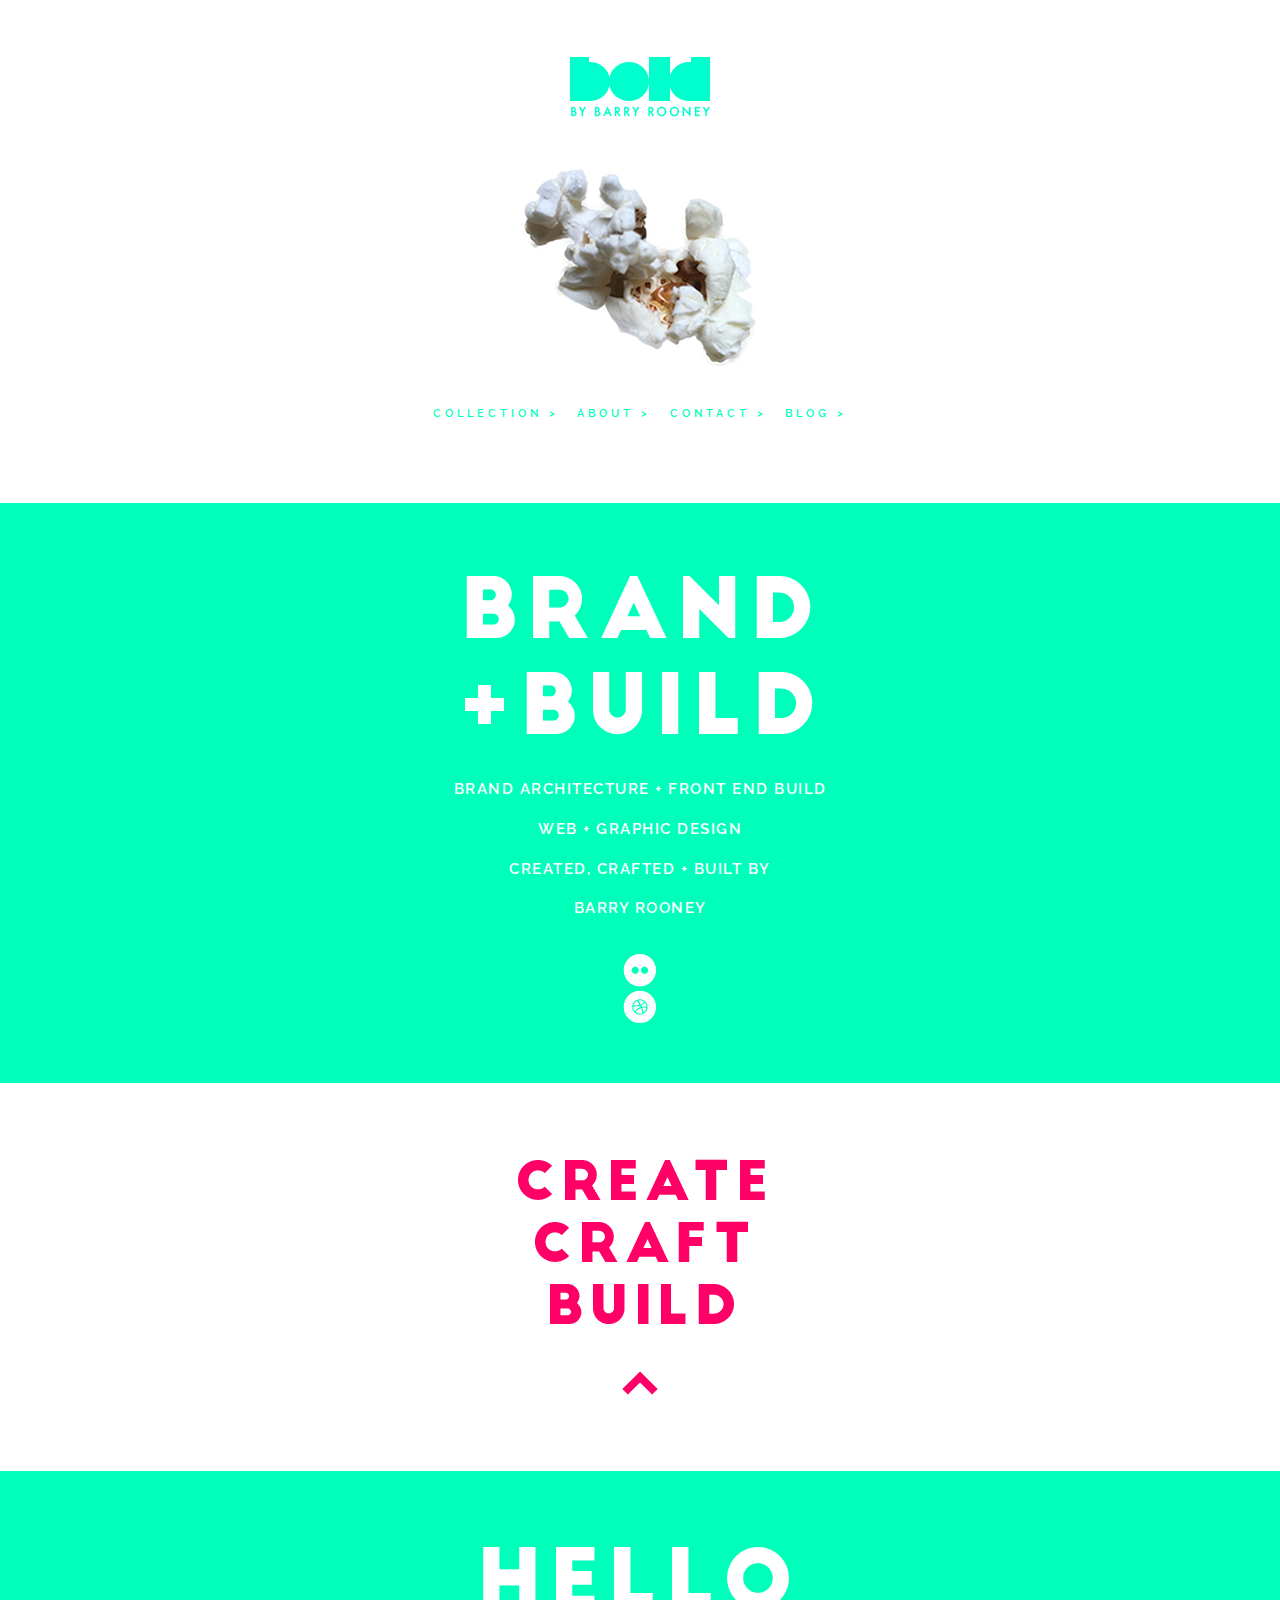
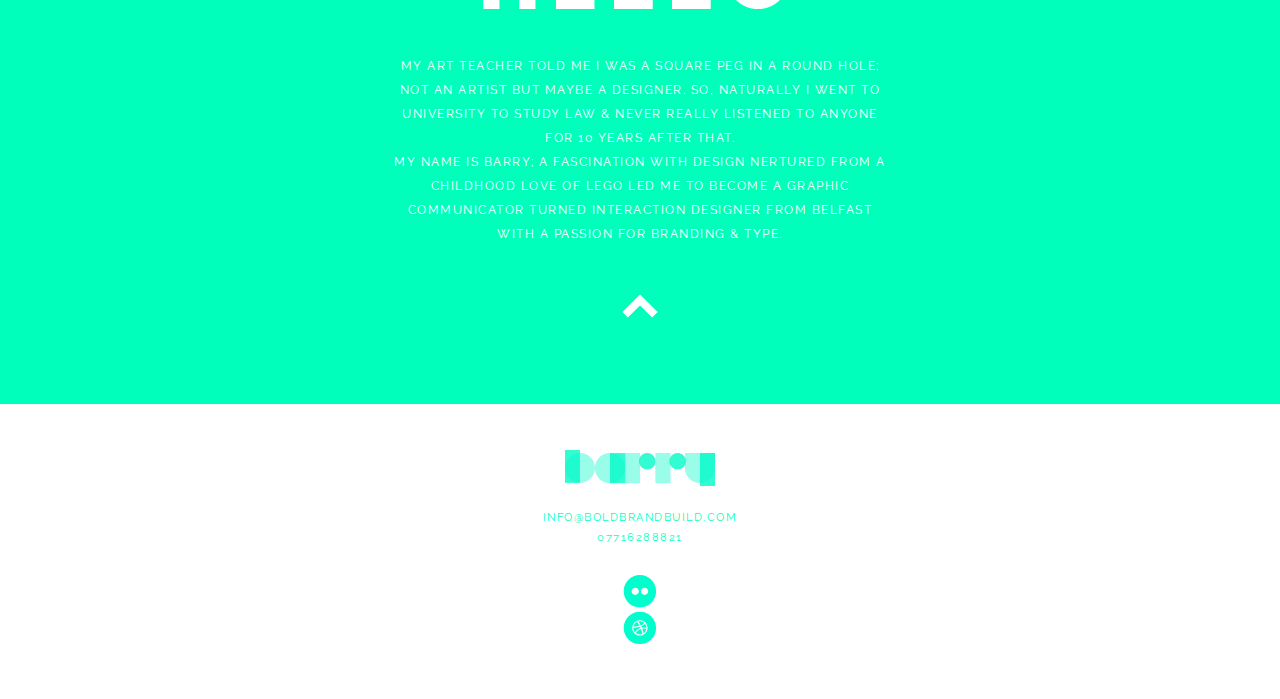
<file: index2.html>
<!DOCTYPE html>
<meta name="viewport" content= "initial-scale=1", maximum scale= "1">
<meta name="viewport" content="width=device-width" />

<html>
    
<!--HEAD-->    

<head>

<meta charset="UTF-8">
<title>BOLD; By Barry Rooney</title>
<link rel="stylesheet" href="css/style.css">
<link href='https://fonts.googleapis.com/css?family=Raleway:300,400,600' rel='stylesheet' type='text/css'></head>

    
    
    
<!--0: BODY OPEN-->      

<body>
    
<!--1: LANDING PAGE OPEN--> 

<section id="landing-page">
<article id="top">

    
<img class="solidlogo" src="images/solidlogo.png" alt="brand">

<img class="landingpopcorn" src="images/landingpopcorn.png" alt="brand">

<nav id="nav">
<ul>
<li><a href="#portfolio">COLLECTION ></a></li>
<li><a href="#about">ABOUT ></a></li>
<li><a href="#contact">CONTACT ></a></li>
<li><a href="http://barryrooney.tumblr.com">BLOG > </a></li>
</ul> 
</nav>
    
</section>
<!--1: LANDING PAGE END--> 
    

    
    
    
<!--2: INTRO SECTION OPEN-->  

<section id="intro" >
    

<img class="brandbuild" src="images/brandbuild.png" alt="brand">


<ul id="introtext">
<li>BRAND ARCHITECTURE + FRONT END BUILD</li>
<li>WEB + GRAPHIC DESIGN</li>
<li>CREATED, CRAFTED + BUILT BY</li> 
<li >BARRY ROONEY</li>
</ul>
    

<a class="social" href="https://www.flickr.com/people/barry-ixd/"><img src="images/flickr1.svg" alt="Follow me on Flickr" /></a>

<a class="social" href="https://dribbble.com/brooney"><img src="images/dribbble1.svg" alt="Follow me on Dribbble" /></a>


</section>
<!--2: INTRO SECTION END--> 
    


    
<!--3: PORTFOLIO SECTION START-->
<section id="portfolio">
<img class="ccc" src="images/ccc.png" alt="brand">
<a href="#top" class="anchor5"><img src="images/ARROWGREEN.svg" alt="TOP" /></a> 
</section>
<!--3: PORTFOLIO SECTION END-->
    
    

    
<!--4: ABOUT SECTION START-->
<section id="about">
    

    
<img class="hellologo" src="images/hello.png">


<p id="abouttext">MY ART TEACHER TOLD ME I WAS A SQUARE PEG IN A ROUND HOLE; NOT AN ARTIST BUT MAYBE A DESIGNER.  SO,
NATURALLY I WENT TO UNIVERSITY TO STUDY LAW &amp; NEVER 
REALLY LISTENED TO ANYONE FOR 10 YEARS AFTER THAT.
<br>
MY NAME IS BARRY; A FASCINATION WITH DESIGN NERTURED FROM A CHILDHOOD LOVE OF LEGO LED ME TO BECOME A GRAPHIC COMMUNICATOR TURNED INTERACTION DESIGNER FROM BELFAST WITH A PASSION FOR BRANDING &amp; TYPE.</p>

<a href="#top" class="anchor5"><img src="images/ARROWWHITE.svg" alt="TOP" /></a>   
    
</section>
<!--4: ABOUT SECTION END-->
    
    


<!--5: CONTACT SECTION START-->   
<section id="contact" >

<img class="barrylogo" src="images/barrylogo.png">
    

<ul id="contacta">
<li><a href="mailto:brooney999@hotmail.com.com"></a>INFO@BOLDBRANDBUILD.COM</li>
<li>07716288821</li>
</ul>
    
</section>
    

    
<div id="social">


<a href="https://www.flickr.com/people/barry-ixd/"><img  src="images/flickr.svg" alt="Follow me on Flickr" /></a>
<a href="https://dribbble.com/brooney"><img src="images/dribbble.svg" alt="Follow me on Dribbble" /></a>

</div>

    <!--5: CONTACT SECTION END--> 
    
<article>
 
<body>
<html>
    


    
    

    

    
    
    
    
    
    
    
    
<!--7: PORTFOLIO
<section id="fifth" class="portfolio">
    
    <h1 id="fifthHeader">CREATE + CRAFT + BUILD</h1>

    <img src="images/WORK - SAG.jpg" id="pic1">
    <ul id="pic1Text">
        <li class="dark"><</li>
        <li class="dark">SAGMEISTER ESSAY</li>
        <li class="light">DESIGN / BUILD</li>
    </ul>

    <ul id="pic2Text" align="right">
        <li class="dark">></li>
        <li class="dark">TYPEFACE POSTER</li>
        <li class="light">DESIGN / TYPE</li>
    </ul>

     <img src="images/WORK - Poster.jpg" id="pic2">

    <img src="images/WORK - VINYL.jpg" id="pic3">

    <img src="images/WORK- IPAD.jpg" id="pic4">

    <ul id="pic3Text" align="right">
        <li class="dark">></li>
        <li class="dark">SON&HEIIR SITE</li>
        <li class="light">BRAND / BUILD</li>
    </ul>

    <img src="images/GREEN-WORK-5.png" id="pic5">

    <ul id="pic5Text" align="left">
        <li class="dark"><</li>
        <li class="dark">PERSONAL BRAND ASSETS</li>
        <li class="light">BRAND / BUILD</li>
    </ul>

    <img src="images/24464539694_96a6efc3ba_k.jpg" id="pic6">

    <img src="images/WORK - PHOTO1.jpg" id="pic7">

     <ul id="pic6Text" align="left">
        <li class="dark"><^</li>
        <li class="dark">PHOTOGRAPHY</li>
        <li class="light">BRAND</li>
    </ul>

    <img src="images/quotemark.png" id="quote1">
    
</section>

    
<section id="footer">
    <img src="images/footer.png">
</section>-->
</file>
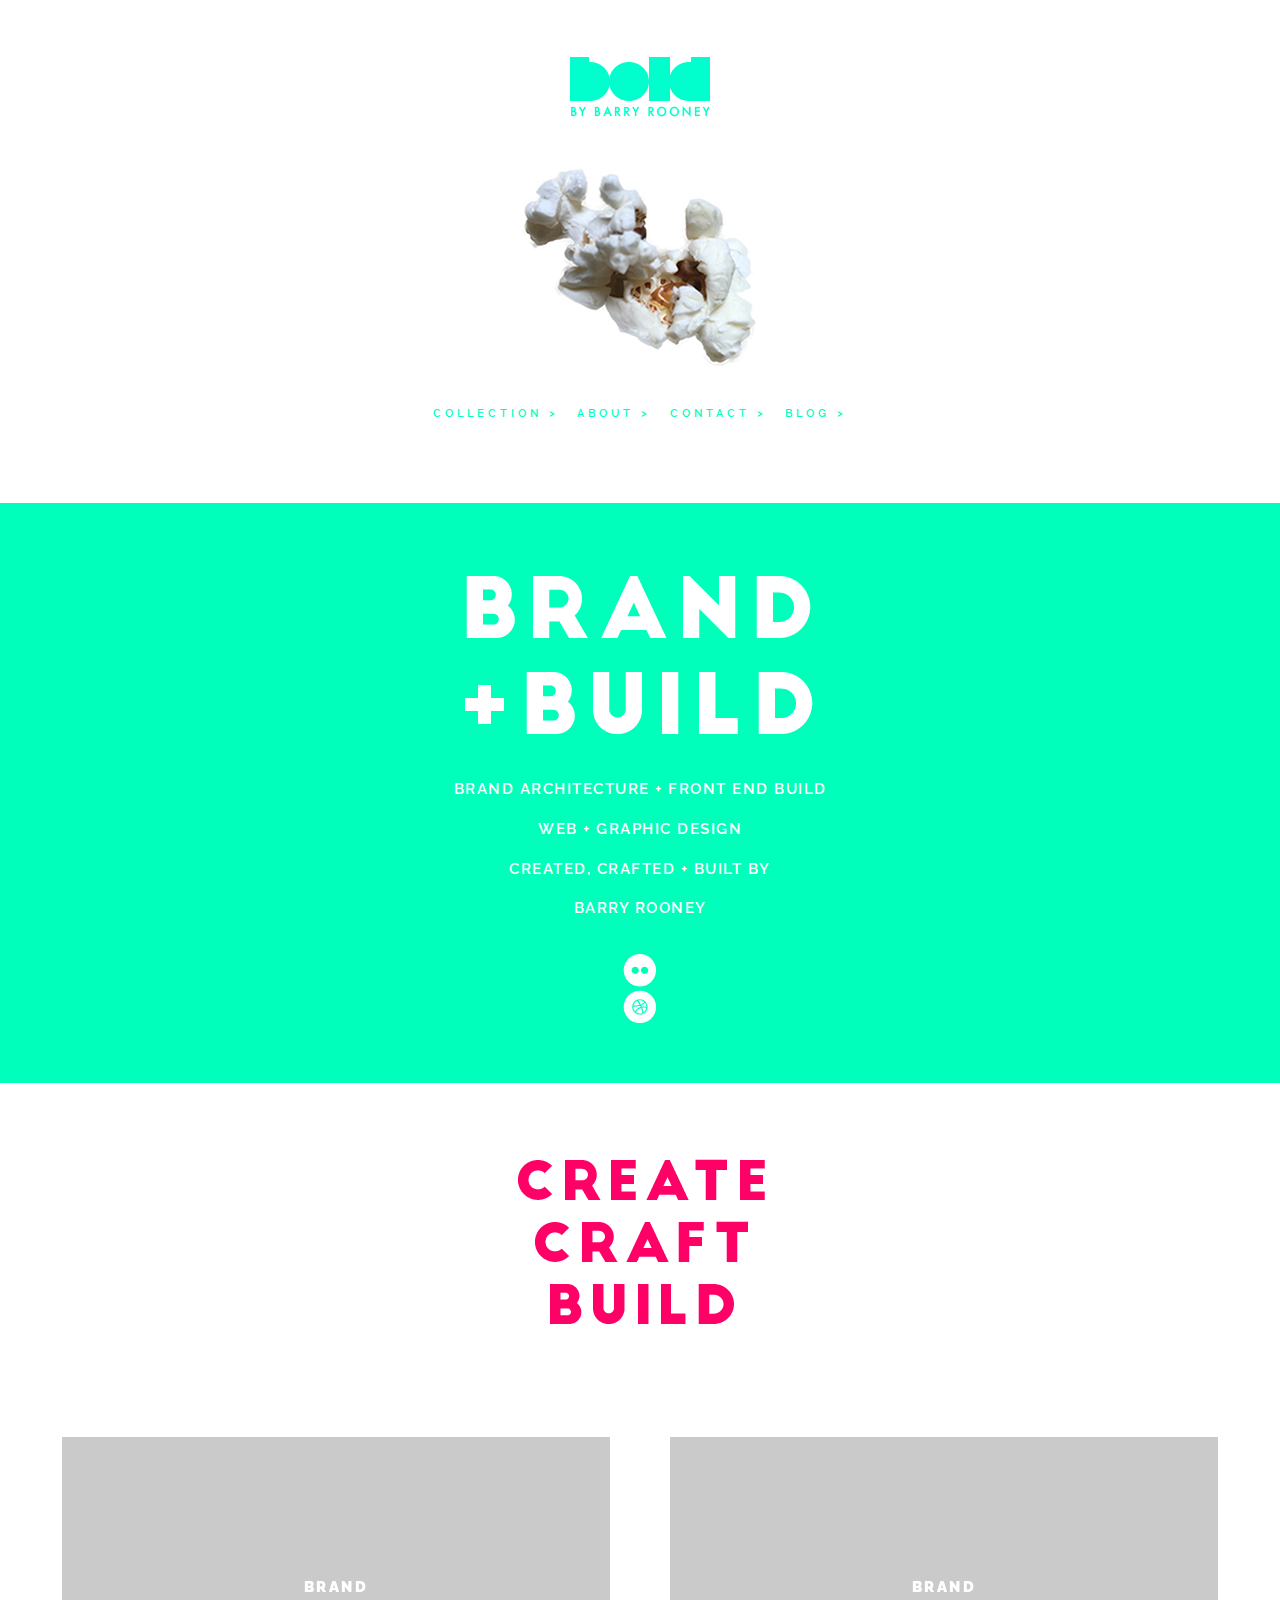
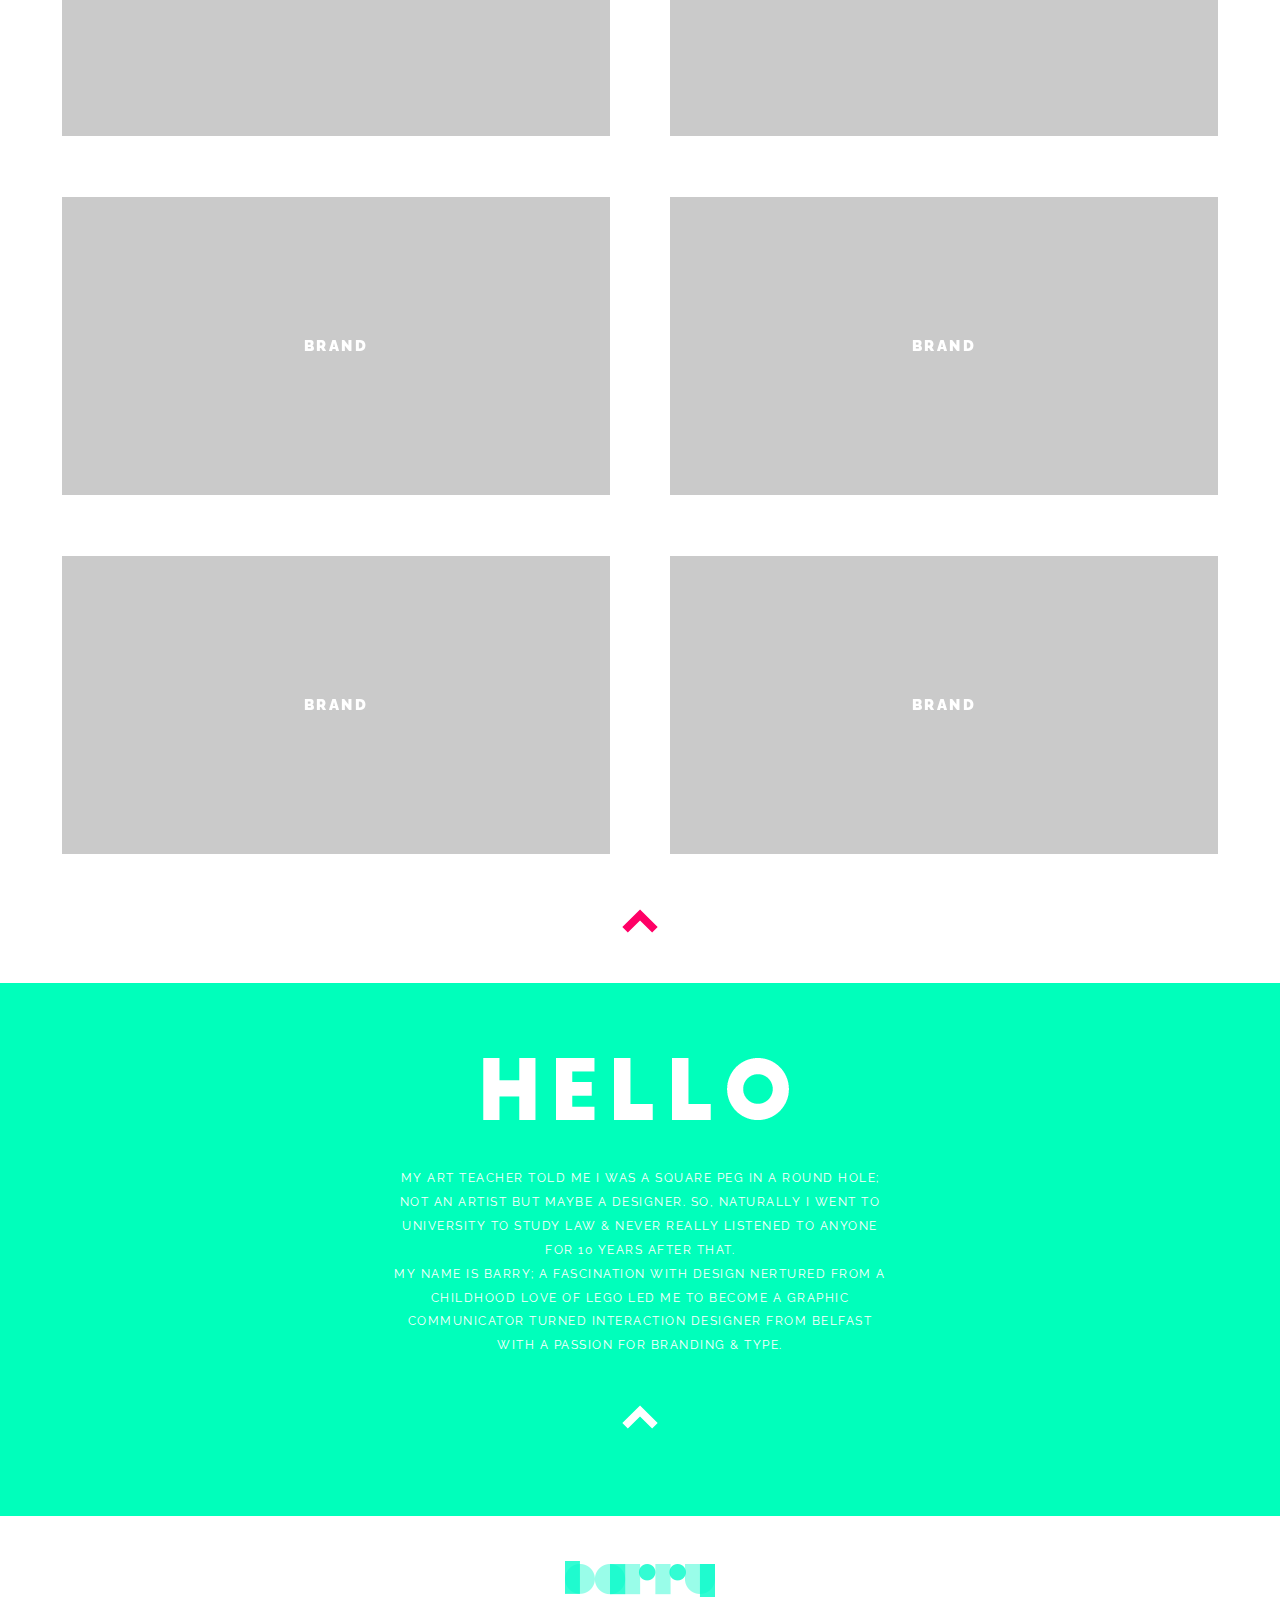
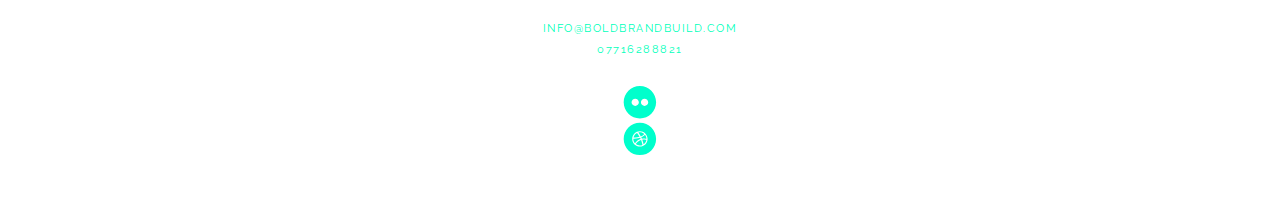
<file: index3.html>
<!DOCTYPE html>
<meta name="viewport" content= "initial-scale=1", maximum scale= "1">
<meta name="viewport" content="width=device-width" />

<html>
    
<!--HEAD-->    

<head>

<meta charset="UTF-8">
<title>BOLD; By Barry Rooney</title>
<link rel="stylesheet" href="css/style.css">
<link href='https://fonts.googleapis.com/css?family=Raleway:300,400,600' rel='stylesheet' type='text/css'></head>

    
    
    
<!--0: BODY OPEN-->      

<body>
    
<!--1: LANDING PAGE OPEN--> 

<section id="landing-page">
<article id="top">

    
<img class="solidlogo" src="images/solidlogo.png" alt="brand">

<img class="landingpopcorn" src="images/landingpopcorn.png" alt="brand">

<nav id="nav">
<ul>
<li><a href="#portfolio">COLLECTION ></a></li>
<li><a href="#about">ABOUT ></a></li>
<li><a href="#contact">CONTACT ></a></li>
<li><a href="http://barryrooney.tumblr.com">BLOG > </a></li>
</ul> 
</nav>
    
</section>
<!--1: LANDING PAGE END--> 
    

    
    
    
<!--2: INTRO SECTION OPEN-->  

<section id="intro" >
    

<img class="brandbuild" src="images/brandbuild.png" alt="brand">


<ul id="introtext">
<li>BRAND ARCHITECTURE + FRONT END BUILD</li>
<li>WEB + GRAPHIC DESIGN</li>
<li>CREATED, CRAFTED + BUILT BY</li> 
<li >BARRY ROONEY</li>
</ul>
    

<a class="social" href="https://www.flickr.com/people/barry-ixd/"><img src="images/flickr1.svg" alt="Follow me on Flickr" /></a>

<a class="social" href="https://dribbble.com/brooney"><img src="images/dribbble1.svg" alt="Follow me on Dribbble" /></a>


</section>
<!--2: INTRO SECTION END--> 
    


    
<!--3: PORTFOLIO SECTION START-->
<section id="portfolio">
<img class="ccc" src="images/ccc.png" alt="brand">
    </section>
    

<section id="gallery">
    
    <ul id="gallery1">
        
       
           
 <li> <a href="https://www.flickr.com/photos/barry-ixd/albums/72157666779228552"><img class="work1" src="images/flex1.png">
              <p class="center"> BRAND </p> </a>
              </li>
    
     <li> <a href="https://www.flickr.com/photos/barry-ixd/albums/72157666779228552"><img class="work1" src="images/flex1.png">
              <p class="center"> BRAND </p> </a>
              </li>
    
     <li> <a href="https://www.flickr.com/photos/barry-ixd/albums/72157666779228552"><img class="work1" src="images/flex1.png">
              <p class="center"> BRAND </p> </a>
              </li>
    
     <li> <a href="https://www.flickr.com/photos/barry-ixd/albums/72157666779228552"><img class="work1" src="images/flex1.png">
              <p class="center"> BRAND </p> </a>
              </li>
    
     <li> <a href="https://www.flickr.com/photos/barry-ixd/albums/72157666779228552"><img class="work1" src="images/flex1.png">
              <p class="center"> BRAND </p> </a>
              </li>
    
     <li> <a href="https://www.flickr.com/photos/barry-ixd/albums/72157666779228552"><img class="work1" src="images/flex1.png">
              <p class="center"> BRAND </p> </a>
              </li>
    

 </ul>
    </section>
    

<a href="#top" class="anchor5"><img src="images/ARROWGREEN.svg" alt="TOP" /></a> 
    
</section>

<!--3: PORTFOLIO SECTION END-->
    
    

    
<!--4: ABOUT SECTION START-->
<section id="about">
    

    
<img class="hellologo" src="images/hello.png">


<p id="abouttext">MY ART TEACHER TOLD ME I WAS A SQUARE PEG IN A ROUND HOLE; NOT AN ARTIST BUT MAYBE A DESIGNER.  SO,
NATURALLY I WENT TO UNIVERSITY TO STUDY LAW &amp; NEVER 
REALLY LISTENED TO ANYONE FOR 10 YEARS AFTER THAT.
<br>
MY NAME IS BARRY; A FASCINATION WITH DESIGN NERTURED FROM A CHILDHOOD LOVE OF LEGO LED ME TO BECOME A GRAPHIC COMMUNICATOR TURNED INTERACTION DESIGNER FROM BELFAST WITH A PASSION FOR BRANDING &amp; TYPE.</p>


<a href="#top" class="anchor5"><img src="images/ARROWWHITE.svg" alt="TOP" /></a>   
    
</section>
<!--4: ABOUT SECTION END-->
    
    


<!--5: CONTACT SECTION START-->   
<section id="contact" >

<img class="barrylogo" src="images/barrylogo.png">
    

<ul id="contacta">
<li><a href="mailto:brooney999@hotmail.com.com"></a>INFO@BOLDBRANDBUILD.COM</li>
<li>07716288821</li>
</ul>
    
</section>
    

    
<div id="social">


<a href="https://www.flickr.com/people/barry-ixd/"><img  src="images/flickr.svg" alt="Follow me on Flickr" /></a>
<a href="https://dribbble.com/brooney"><img src="images/dribbble.svg" alt="Follow me on Dribbble" /></a>

</div>

    <!--5: CONTACT SECTION END--> 
    
<article>
 
<body>
<html>
    


    
    

    

    
    
    
    
    
    
    
    
<!--7: PORTFOLIO
<section id="fifth" class="portfolio">
    
    <h1 id="fifthHeader">CREATE + CRAFT + BUILD</h1>

    <img src="images/WORK - SAG.jpg" id="pic1">
    <ul id="pic1Text">
        <li class="dark"><</li>
        <li class="dark">SAGMEISTER ESSAY</li>
        <li class="light">DESIGN / BUILD</li>
    </ul>

    <ul id="pic2Text" align="right">
        <li class="dark">></li>
        <li class="dark">TYPEFACE POSTER</li>
        <li class="light">DESIGN / TYPE</li>
    </ul>

     <img src="images/WORK - Poster.jpg" id="pic2">

    <img src="images/WORK - VINYL.jpg" id="pic3">

    <img src="images/WORK- IPAD.jpg" id="pic4">

    <ul id="pic3Text" align="right">
        <li class="dark">></li>
        <li class="dark">SON&HEIIR SITE</li>
        <li class="light">BRAND / BUILD</li>
    </ul>

    <img src="images/GREEN-WORK-5.png" id="pic5">

    <ul id="pic5Text" align="left">
        <li class="dark"><</li>
        <li class="dark">PERSONAL BRAND ASSETS</li>
        <li class="light">BRAND / BUILD</li>
    </ul>

    <img src="images/24464539694_96a6efc3ba_k.jpg" id="pic6">

    <img src="images/WORK - PHOTO1.jpg" id="pic7">

     <ul id="pic6Text" align="left">
        <li class="dark"><^</li>
        <li class="dark">PHOTOGRAPHY</li>
        <li class="light">BRAND</li>
    </ul>

    <img src="images/quotemark.png" id="quote1">
    
</section>

    
<section id="footer">
    <img src="images/footer.png">
</section>-->
</file>
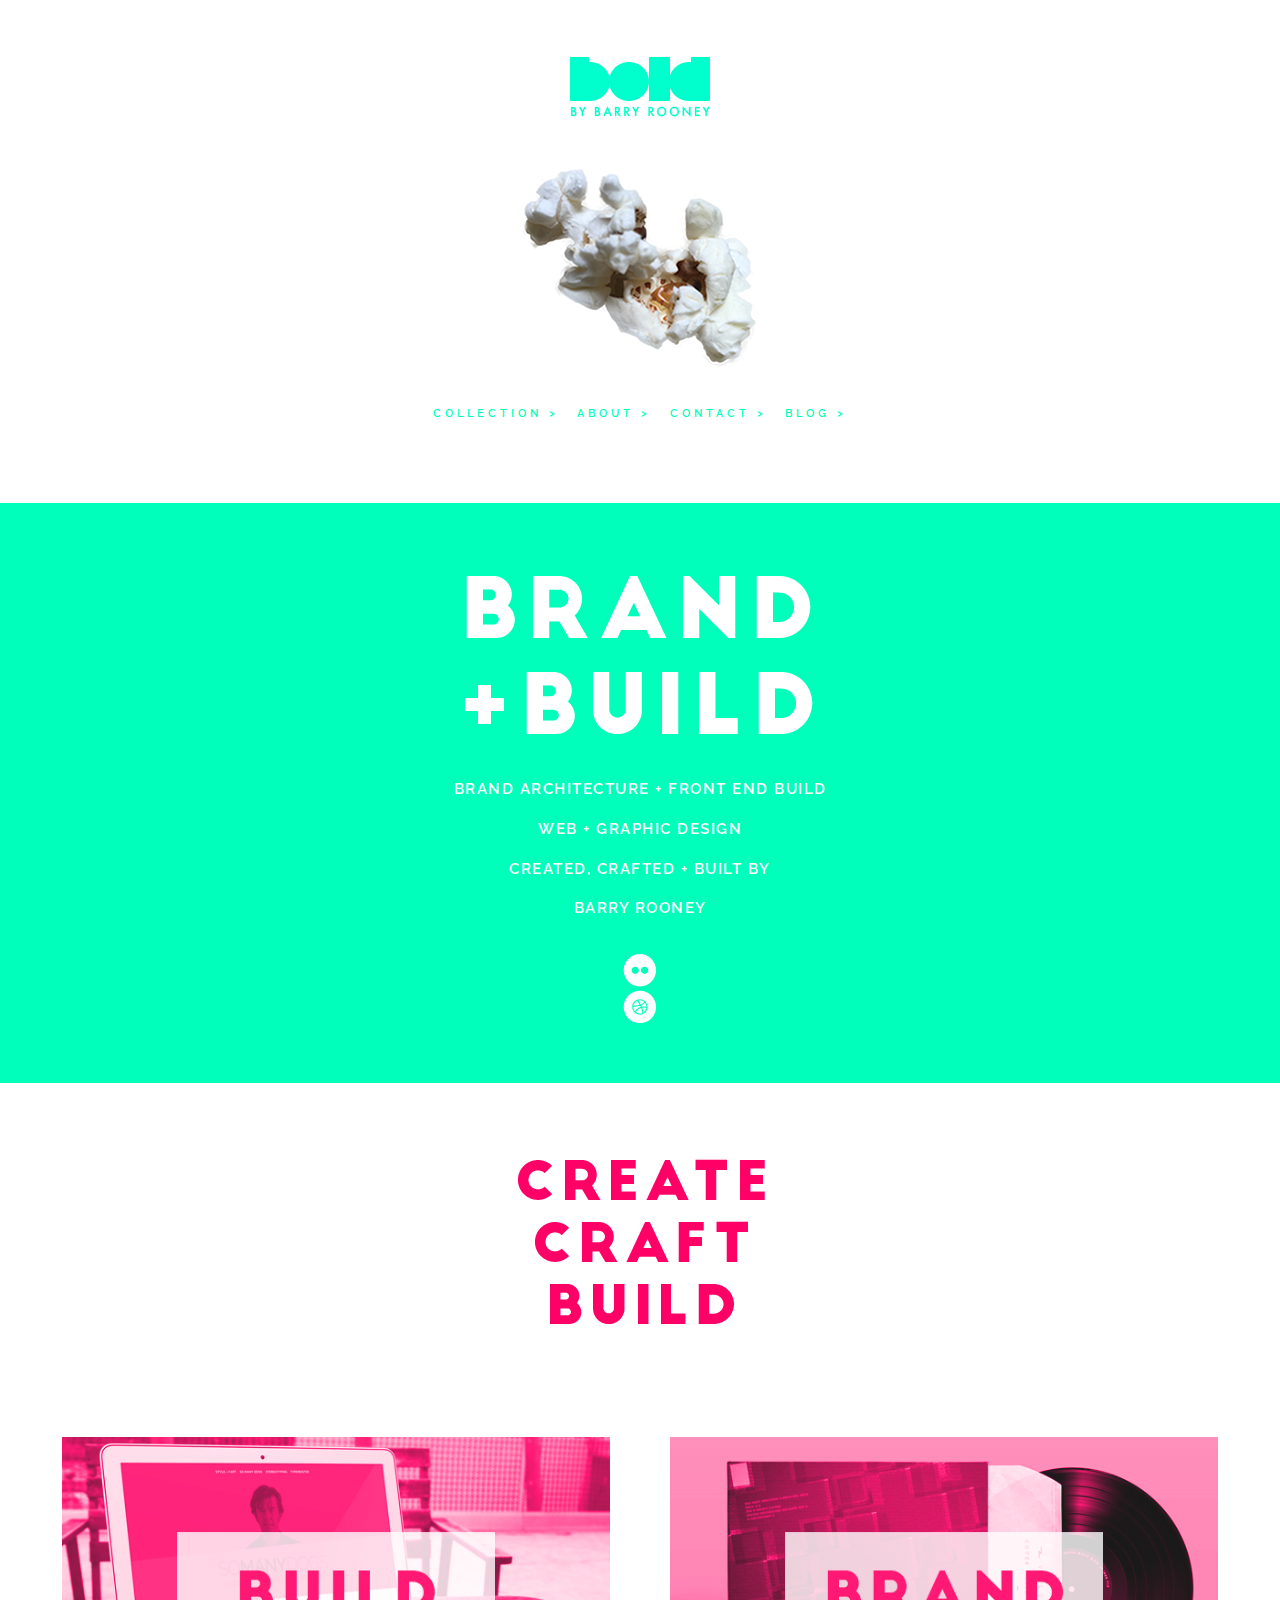
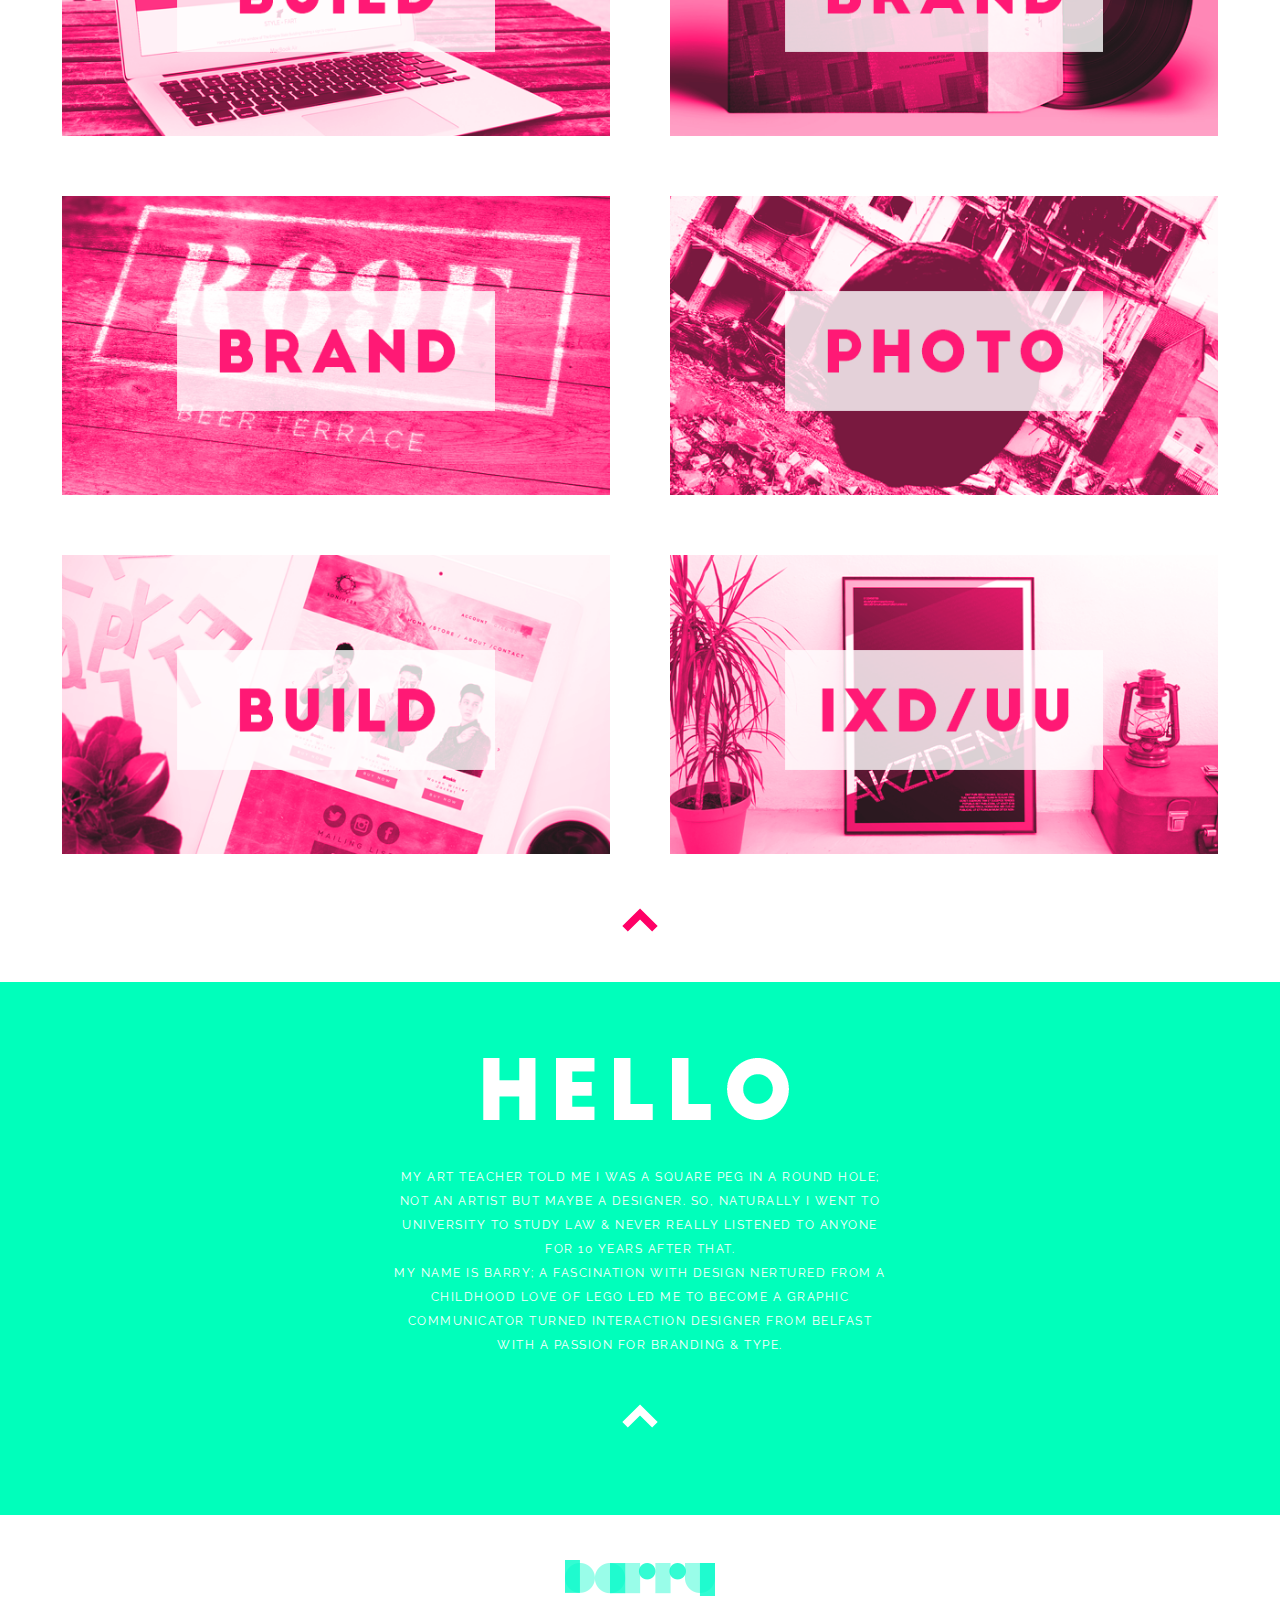
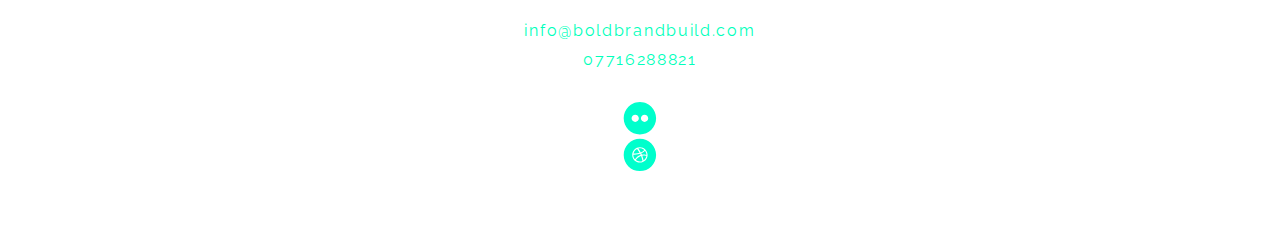
<file: index4.html>
<!DOCTYPE html>
<meta name="viewport" content= "initial-scale=1", maximum scale= "1">
<meta name="viewport" content="width=device-width" />

<html>
    
<!--HEAD-->    

<head>

<meta charset="UTF-8">
<title>BOLD; By Barry Rooney</title>
<link rel="stylesheet" href="css/style2.css">
<link href='https://fonts.googleapis.com/css?family=Raleway:300,400,600' rel='stylesheet' type='text/css'></head>

    
    
    
<!--0: BODY OPEN-->      

<body>
    
<!--1: LANDING PAGE OPEN--> 

<section id="landing-page">
<article id="top">

    
<img class="solidlogo" src="images/solidlogo.png" alt="brand">

<img class="landingpopcorn" src="images/landingpopcorn.png" alt="brand">

<nav id="nav">
<ul>
<li><a href="#portfolio">COLLECTION ></a></li>
<li><a href="#about">ABOUT ></a></li>
<li><a href="#contact">CONTACT ></a></li>
<li><a href="http://barryrooney.tumblr.com">BLOG > </a></li>
</ul> 
</nav>
    
</section>
<!--1: LANDING PAGE END--> 
    

    
    
    
<!--2: INTRO SECTION OPEN-->  

<section id="intro" >
    

<img class="brandbuild" src="images/brandbuild.png" alt="brand">


<ul id="introtext">
<li>BRAND ARCHITECTURE + FRONT END BUILD</li>
<li>WEB + GRAPHIC DESIGN</li>
<li>CREATED, CRAFTED + BUILT BY</li> 
<li >BARRY ROONEY</li>
</ul>
    

<a class="social" href="https://www.flickr.com/people/barry-ixd/"><img src="images/flickr1.svg" alt="Follow me on Flickr" /></a>

<a class="social" href="https://dribbble.com/brooney"><img src="images/dribbble1.svg" alt="Follow me on Dribbble" /></a>


</section>
<!--2: INTRO SECTION END--> 
    


    
<!--3: PORTFOLIO SECTION START-->
<section id="portfolio">
<img class="ccc" src="images/ccc.png" alt="brand">
    </section>
    

<section id="gallery">
    
    <ul id="gallery1">
        
       
           
 <li> <a href="https://www.flickr.com/photos/barry-ixd/albums/72157666779228552"><img class="work1" src="images/GALLERY1.png">
               </a>
              </li>
    
     <li> <a href="https://www.flickr.com/photos/barry-ixd/albums/72157666779228552"><img class="work1" src="images/gallery2.png">
               </a>
              </li>
    
     <li> <a href="https://www.flickr.com/photos/barry-ixd/albums/72157666779228552"><img class="work1" src="images/MY3.png">
              </a>
              </li>
    
     <li> <a href="https://www.flickr.com/photos/barry-ixd/albums/72157666779228552"><img class="work1" src="images/gallery4.png">
               </a>
              </li>
    
     <li> <a href="https://www.flickr.com/photos/barry-ixd/albums/72157666779228552"><img class="work1" src="images/gallery5.png">
               </a>
              </li>
    
     <li> <a href="https://www.flickr.com/photos/barry-ixd/albums/72157666779228552"><img class="work1" src="images/gallery6.png">
               </a>
              </li>
    

 </ul>
    </section>
    

<a href="#top" class="anchor5"><img src="images/ARROWGREEN.svg" alt="TOP" /></a> 
    
</section>

<!--3: PORTFOLIO SECTION END-->
    
    

    
<!--4: ABOUT SECTION START-->
<section id="about">
    

    
<img class="hellologo" src="images/hello.png">


<p id="abouttext">MY ART TEACHER TOLD ME I WAS A SQUARE PEG IN A ROUND HOLE; NOT AN ARTIST BUT MAYBE A DESIGNER.  SO,
NATURALLY I WENT TO UNIVERSITY TO STUDY LAW &amp; NEVER 
REALLY LISTENED TO ANYONE FOR 10 YEARS AFTER THAT.
<br>
MY NAME IS BARRY; A FASCINATION WITH DESIGN NERTURED FROM A CHILDHOOD LOVE OF LEGO LED ME TO BECOME A GRAPHIC COMMUNICATOR TURNED INTERACTION DESIGNER FROM BELFAST WITH A PASSION FOR BRANDING &amp; TYPE.</p>


<a href="#top" class="anchor5"><img src="images/ARROWWHITE.svg" alt="TOP" /></a>   
    
</section>
<!--4: ABOUT SECTION END-->
    
    


<!--5: CONTACT SECTION START-->   
<section id="contact" >

<img class="barrylogo" src="images/barrylogo.png">
    

<ul id="contacta">
<li><a href="mailto:brooney999@hotmail.com.com"></a>info@boldbrandbuild.com</li>
<li>07716288821</li>
</ul>
    
</section>
    

    
<div id="social">


<a href="https://www.flickr.com/people/barry-ixd/"><img  src="images/flickr.svg" alt="Follow me on Flickr" /></a>
<a href="https://dribbble.com/brooney"><img src="images/dribbble.svg" alt="Follow me on Dribbble" /></a>

</div>

    <!--5: CONTACT SECTION END--> 
    
<article>
 
<body>
<html>
    


    
    

    

    
    
    
    
    
    
    
    
<!--7: PORTFOLIO
<section id="fifth" class="portfolio">
    
    <h1 id="fifthHeader">CREATE + CRAFT + BUILD</h1>

    <img src="images/WORK - SAG.jpg" id="pic1">
    <ul id="pic1Text">
        <li class="dark"><</li>
        <li class="dark">SAGMEISTER ESSAY</li>
        <li class="light">DESIGN / BUILD</li>
    </ul>

    <ul id="pic2Text" align="right">
        <li class="dark">></li>
        <li class="dark">TYPEFACE POSTER</li>
        <li class="light">DESIGN / TYPE</li>
    </ul>

     <img src="images/WORK - Poster.jpg" id="pic2">

    <img src="images/WORK - VINYL.jpg" id="pic3">

    <img src="images/WORK- IPAD.jpg" id="pic4">

    <ul id="pic3Text" align="right">
        <li class="dark">></li>
        <li class="dark">SON&HEIIR SITE</li>
        <li class="light">BRAND / BUILD</li>
    </ul>

    <img src="images/GREEN-WORK-5.png" id="pic5">

    <ul id="pic5Text" align="left">
        <li class="dark"><</li>
        <li class="dark">PERSONAL BRAND ASSETS</li>
        <li class="light">BRAND / BUILD</li>
    </ul>

    <img src="images/24464539694_96a6efc3ba_k.jpg" id="pic6">

    <img src="images/WORK - PHOTO1.jpg" id="pic7">

     <ul id="pic6Text" align="left">
        <li class="dark"><^</li>
        <li class="dark">PHOTOGRAPHY</li>
        <li class="light">BRAND</li>
    </ul>

    <img src="images/quotemark.png" id="quote1">
    
</section>

    
<section id="footer">
    <img src="images/footer.png">
</section>-->
</file>
<file: css/style.css>
/* --------------- BODY & SECTIONS ---------------- */



* { padding: 0;
    margin: 0;
    font-size: 94%;
    line-height: 1.em;}


section {padding: 2em 0 2em 0}

body {
    margin: auto;
    min-width: 100px;
    line-height: 20px;
    position: relative;
}



#landing-page {
   
min-width: 200px;
}

#intro {
    background-color: #00ffbb;
    height: 500px;
    padding-top: 3em;
    padding-bottom: 3em;
}

#portfolio {
    max-height:  1500px;
    
}

#about {background-color: #00ffbb;
height: 440px;
    padding-top: 3em;
    padding-bottom: 4em;
    margin-top: 1.5em;
}

#landing-page {
   
     background-repeat: no-repeat;
     min-width: 200px;
     background-position: center; 
     background-size: 100%;
     height: 450px;
}


.anchor5{margin: 4em;
padding-top: em;}
   





/* --------------- TYPOGRAPHY ---------------- */

p{
    font-family: 'Raleway', sans-serif;
    line-height: 2em;
    max-width: 500px;
    margin: auto;
    margin-bottom: 2em;
    min-width: 60px;
  letter-spacing: 1.5px;
    font-size: .9em;
    text-align: center;
    color: white;
    }


#nav{
    font-family: 'Raleway', sans-serif;
    font-weight: 600;
    font-size: 1.2em;
    text-align: center;
    align-content: center;
    letter-spacing: 1.5px;
    }


#introtext {
    font-family: 'Raleway', sans-serif;
    color: white;
    font-weight: 600;
    font-size: 1.2em;
    text-align: center;
    line-height: 2.5em;
    margin-bottom: 1.5em;
letter-spacing: 1.5px;}

#contacta {
font-family: 'Raleway', sans-serif;
    color: #00ffbb;
    font-weight: 4400;
    font-size: .9em;
    letter-spacing: 1.5px;
    text-align: center;
    line-height: 1.7em;
  }



/* --------------- NAV ---------------- */



#nav {
    background: none;
    max-width: 500px;
    margin: auto;
    min-width: 50px;
   }

nav ul {
    text-align: center;
    align-content: center;
    list-style-type: none;
    }
    
nav ul li  {
    display: inline;
    padding-left: 7px;
    padding-right: 7px;
    font-weight: 600;
    font-size: .8em;
    text-decoration: none;
    letter-spacing: 4px;
}

nav a {
    color: #00ffbb;
    text-decoration: none;}

a:link, a:visited, a:active {
    text-decoration: none;}

nav a:hover {
    text-decoration: underline;}



/*---------------- IMAGES-----------------*/

img {
    display: block;
    margin: auto;
    margin: auto;}


.solidlogo {
margin-bottom: 3em;}

.landingpopcorn {
    margin-bottom: 3em;}
    
.ccc {
     display: block; 
    max-width: 100%;
    margin-top:  2em;
margin-bottom: em}


.hellologo {margin-bottom: 3em;
margin-top: 2em;}

.brandbuild
{padding-top: 1.75em;
    padding-bottom: 2em;
    }

  
#social {height: auto;
display: block;
max-width: 500px%;
margin-bottom: 4em;
    }
  
#social img
{display: block;
max-width: 500px;
align-content: center;
}

#social a {
display: inline;
    padding-bottom: 2em;
}




/*----------------FLEX PORTFOLIO-----------------*/

.work1{
    
    width: 100%;
    height: 100%;
    z-index: -2;
    vertical-align: top;
    -webkit-filter: grayscale(100%);
    opacity: 1;
  display: block;
}
    
 

#gallery {

margin: 0;
padding: 2.5%;
list-style: none;
}

#gallery li {
    float: left;
    width: 45%;
    margin:2.5%;
    position: relative;
    opacity: 0.9;
    list-style: none;
    

}
.center {font-family: 'raleway', sans-serif;
    text-align: center;
  font-weight: 900;
  color: white;
  text-transform: uppercase;
  margin: 0;
  position: absolute;
  top: 50%;
  left: 50%;
    letter-spacing: 2.5px;
  font-size: 1.4em;
  transform: translate(-50%, -50%);
}

#gallery li:hover{opacity: 1;
}

.center:hover{-webkit-filter: blur(0px);}





/*----------------MEDIA QUERIES-----------------*/


/*-----TABLET-------*/
@media (max-width: 50em) {
     
p, h1, h2, h3, blockquote, a, table
{
        width: 60%;}
    
img {
    display: block;
    margin: auto;
    padding: 0;
    max-width: 100%}
}

.smd2 {
max-width: 50%}


/*--------SMARTPHONE--------*/
@media (max-width: 31em) {

    

    p, h1, h2, h3, blockquote, a
{
        width: 70%;
           
}
    
h1 {font-size: 3em;}   
    
    h3 {font-size: 2em}
   
nav {font-size: .75em;
    margin: 0px;
    width: 100%;
        }
    
blockquote { 
    font-size: 1.3em; }
    
.intro {
     width: 90%;
     font-size: 1.3em; }
    
    
table {
    margin: auto;
    margin-bottom: 1.5em;
    width: 100%;
    display: table;
    border-collapse: collapse;
    border-spacing: 20px 50px;; 
   }

caption { 
    font-size: em;
    margin-bottom: 1.5em;
    margin-top: 1em;
    font-style: italic;
    color:#3F638E ;
    }


table.head, th {
    color: #3F638E;
    text-transform: uppercase
    font-weight: bold;
    text-align: center;
     }

th, td {
    font-size: 1em;
    text-align: left;
    padding: 0.6em;}
</file>
<file: css/style2.css>
/* --------------- BODY & SECTIONS ---------------- */



* { padding: 0;
    margin: 0;
    font-size: 94%;
    line-height: 1.em;}


section {padding: 2em 0 2em 0}

body {
    margin: auto;
    min-width: 100px;
    line-height: 20px;
    position: relative;
}



#landing-page {
   
min-width: 200px;
}

#intro {
    background-color: #00ffbb;
    height: 500px;
    padding-top: 3em;
    padding-bottom: 3em;
}

#portfolio {
    max-height:  1500px;
    
}

#about {background-color: #00ffbb;
height: 440px;
    padding-top: 3em;
    padding-bottom: 4em;
    margin-top: 1.5em;
}

#landing-page {
   
     background-repeat: no-repeat;
     min-width: 200px;
     background-position: center; 
     background-size: 100%;
     height: 450px;
}


.anchor5{margin: 4em;
padding-top: em;}
   





/* --------------- TYPOGRAPHY ---------------- */

p{
    font-family: 'Raleway', sans-serif;
    line-height: 2em;
    max-width: 500px;
    margin: auto;
    margin-bottom: 2em;
    min-width: 60px;
  letter-spacing: 1.5px;
    font-size: .9em;
    text-align: center;
    color: white;
    }


#nav{
    font-family: 'Raleway', sans-serif;
    font-weight: 600;
    font-size: 1.2em;
    text-align: center;
    align-content: center;
    letter-spacing: 1.5px;
    }


#introtext {
    font-family: 'Raleway', sans-serif;
    color: white;
    font-weight: 600;
    font-size: 1.2em;
    text-align: center;
    line-height: 2.5em;
    margin-bottom: 1.5em;
letter-spacing: 1.5px;}

#contacta {
font-family: 'Raleway', sans-serif;
    color: #00ffbb;
    font-weight: 4400;
    font-size: 1.25em;
    letter-spacing: 1.7px;
    text-align: center;
    line-height: 1.7em;
  }



/* --------------- NAV ---------------- */



#nav {
    background: none;
    max-width: 500px;
    margin: auto;
    min-width: 50px;
   }

nav ul {
    text-align: center;
    align-content: center;
    list-style-type: none;
    }
    
nav ul li  {
    display: inline;
    padding-left: 7px;
    padding-right: 7px;
    font-weight: 600;
    font-size: .8em;
    text-decoration: none;
    letter-spacing: 4px;
}

nav a {
    color: #00ffbb;
    text-decoration: none;}

a:link, a:visited, a:active {
    text-decoration: none;}

nav a:hover {
    text-decoration: underline;}



/*---------------- IMAGES-----------------*/

img {
    display: block;
    margin: auto;
    margin: auto;}


.solidlogo {
margin-bottom: 3em;}

.landingpopcorn {
    margin-bottom: 3em;}
    
.ccc {
     display: block; 
    max-width: 100%;
    margin-top:  2em;
margin-bottom: em}


.hellologo {margin-bottom: 3em;
margin-top: 2em;}

.brandbuild
{padding-top: 1.75em;
    padding-bottom: 2em;
    }

  
#social {height: auto;
display: block;
max-width: 500px%;
margin-bottom: 4em;
    }
  
#social img
{display: block;
max-width: 500px;
align-content: center;
}

#social a {
display: inline;
    padding-bottom: 2em;
}




/*----------------FLEX PORTFOLIO-----------------*/

.work1{
    
    width: 100%;
    height: 100%;
    z-index: -2;
    vertical-align: top;
    -webkit-filter: #00bbff (100%);
    opacity: 1;
  display: block;
}
    
 

#gallery {

margin: 0;
padding: 2.5%;
list-style: none;
}

#gallery li {
    float: left;
    width: 45%;
    margin:2.5%;
    position: relative;
    opacity: 0.9;
    list-style: none;
    

}
.center {font-family: 'raleway', sans-serif;
text-align: center;
  font-weight: 900;
  color: #FF0066;
  margin: 0;
  position: absolute;
  top: 50%;
  left: 50%;
    background: white;
    letter-spacing: 8px;
  font-size:2em;
  transform: translate(-50%, -50%);
}

#gallery li:hover{opacity: 6;
}

.center:hover{-webkit-filter: blur(0px);}





/*----------------MEDIA QUERIES-----------------*/


/*-----TABLET-------*/
@media (max-width: 50em) {
     
p, h1, h2, h3, blockquote, a, table
{
        width: 60%;}
    
img {
    display: block;
    margin: auto;
    padding: 0;
    max-width: 100%}
}

.smd2 {
max-width: 50%}


/*--------SMARTPHONE--------*/
@media (max-width: 31em) {

    

    p, h1, h2, h3, blockquote, a
{
        width: 70%;
           
}
    
h1 {font-size: 3em;}   
    
    h3 {font-size: 2em}
   
nav {font-size: .75em;
    margin: 0px;
    width: 100%;
        }
    
blockquote { 
    font-size: 1.3em; }
    
.intro {
     width: 90%;
     font-size: 1.3em; }
    
    
table {
    margin: auto;
    margin-bottom: 1.5em;
    width: 100%;
    display: table;
    border-collapse: collapse;
    border-spacing: 20px 50px;; 
   }

caption { 
    font-size: em;
    margin-bottom: 1.5em;
    margin-top: 1em;
    font-style: italic;
    color:#3F638E ;
    }


table.head, th {
    color: #3F638E;
    text-transform: uppercase
    font-weight: bold;
    text-align: center;
     }

th, td {
    font-size: 1em;
    text-align: left;
    padding: 0.6em;}
</file>
